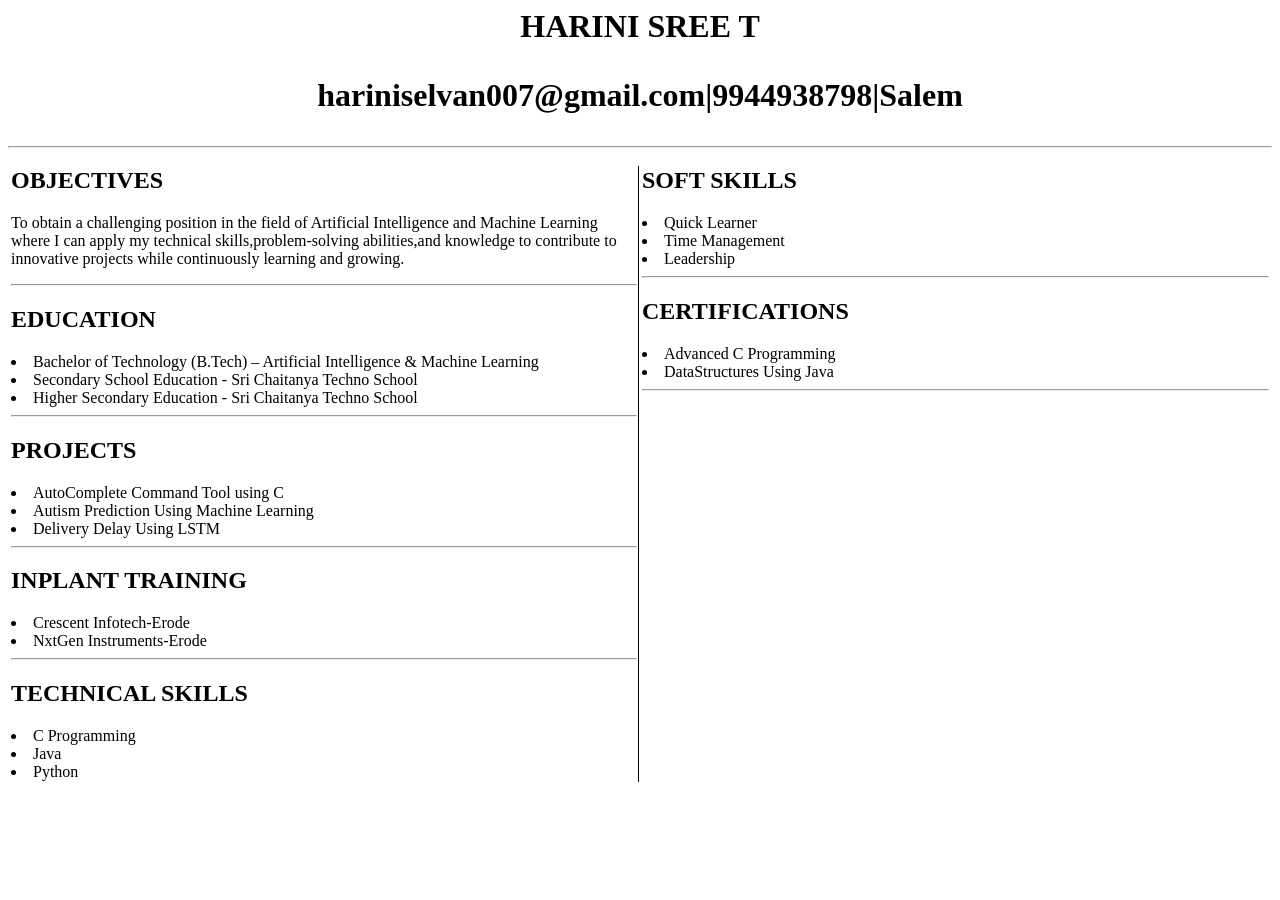
<file: index.html>
<html>
<head>
<title> resume </title>
</head>
<body>
<h1> <center> HARINI SREE T </center> <h1>
<p > <center> hariniselvan007@gmail.com|9944938798|Salem </center></p>

<hr>
<table>
<tr>
<td width="50%" valign="top" style="border-right: 1px solid black;">
<h2> OBJECTIVES </h2>
<div>
<P>To obtain a challenging position in the field of Artificial Intelligence and Machine Learning where I can apply
 my technical skills,problem-solving abilities,and knowledge to contribute to innovative projects while continuously
learning and growing.</P>
<hr>
</div>
<h2> EDUCATION </h2>
<div>
<p><li>Bachelor of Technology (B.Tech) – Artificial Intelligence & Machine Learning </li>
<li>  Secondary School Education - Sri Chaitanya Techno School  </li>
<li>  Higher Secondary Education - Sri Chaitanya Techno School  </li>
<hr>
</div>
<h2> PROJECTS </h2>
<div>
<p>
<li> AutoComplete Command Tool using C  </li>
<li> Autism Prediction Using Machine Learning </li>
<li> Delivery Delay Using LSTM  </li>
<hr>
</div>
<h2> INPLANT TRAINING </h2>
<div>
<li> Crescent Infotech-Erode </li>
<li> NxtGen Instruments-Erode </li>
<hr>
</div>
<h2> TECHNICAL SKILLS </h2>
<div>
<li>  C Programming </li>
<li>  Java </li>
<li>  Python </li>
</td>
<td width="50%" valign="top">
</div>
<h2> SOFT SKILLS </h2>
<div>
<li>Quick Learner</li>
<li>Time Management</li>
<li>Leadership</li>
<hr>
</div>
<h2> CERTIFICATIONS </h2>
<div>
<li> Advanced C Programming </li>
<li> DataStructures Using Java </li>
<hr>
</div>
</td>
</tr>
</table>

</body>
</html>
</file>
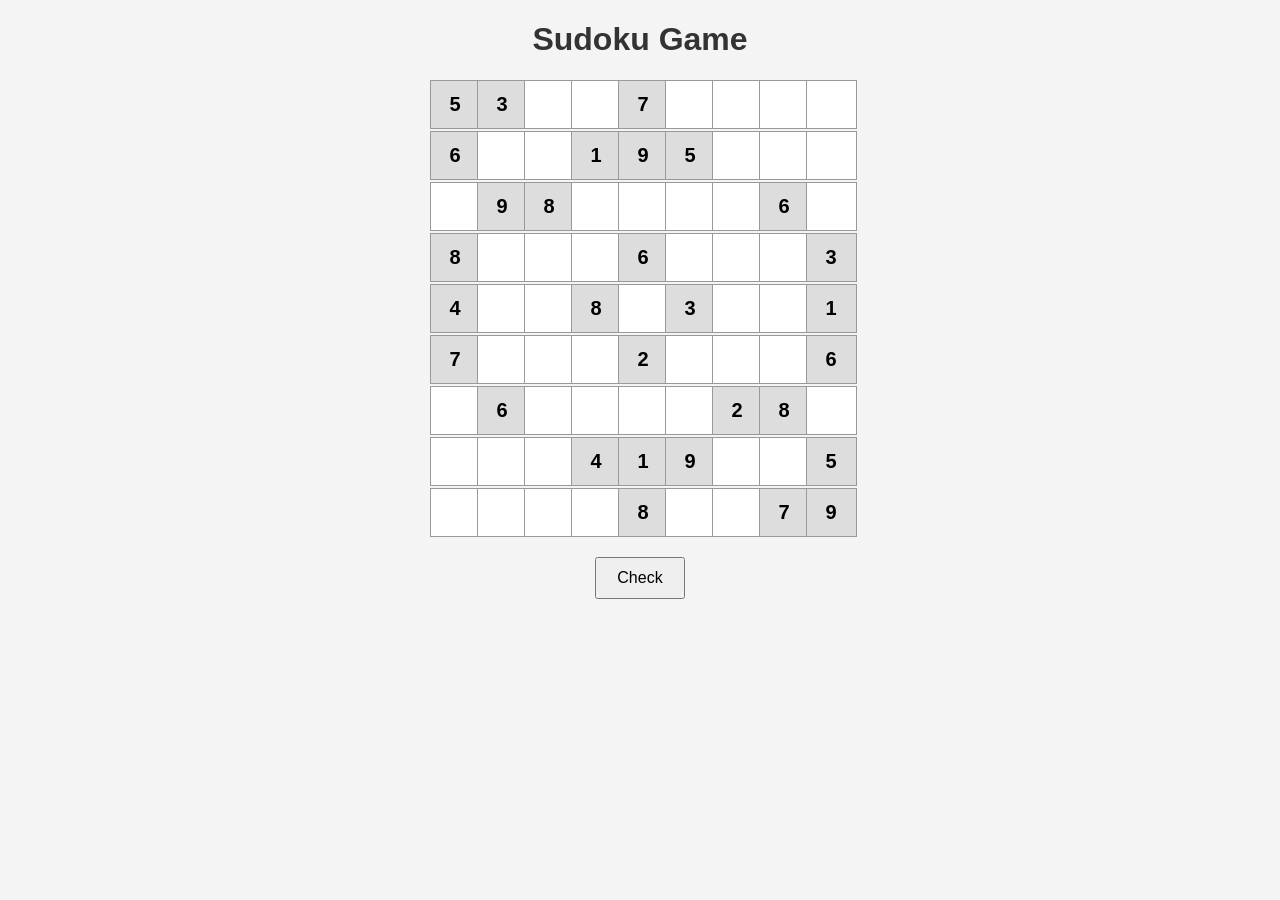
<file: sudoku/index.html>
<!DOCTYPE html>
<html lang="en">
<head>
    <meta charset="UTF-8">
    <meta name="viewport" content="width=device-width, initial-scale=1.0">
    <title>Simple Sudoku</title>
    <link rel="stylesheet" href="style.css">
</head>
<body>

    <h1>Sudoku Game</h1>

    <div id="sudoku-board"></div>

    <button onclick="checkSolution()">Check</button>

    <p id="result"></p>

    <script src="script.js"></script>
</body>
</html>
</file>
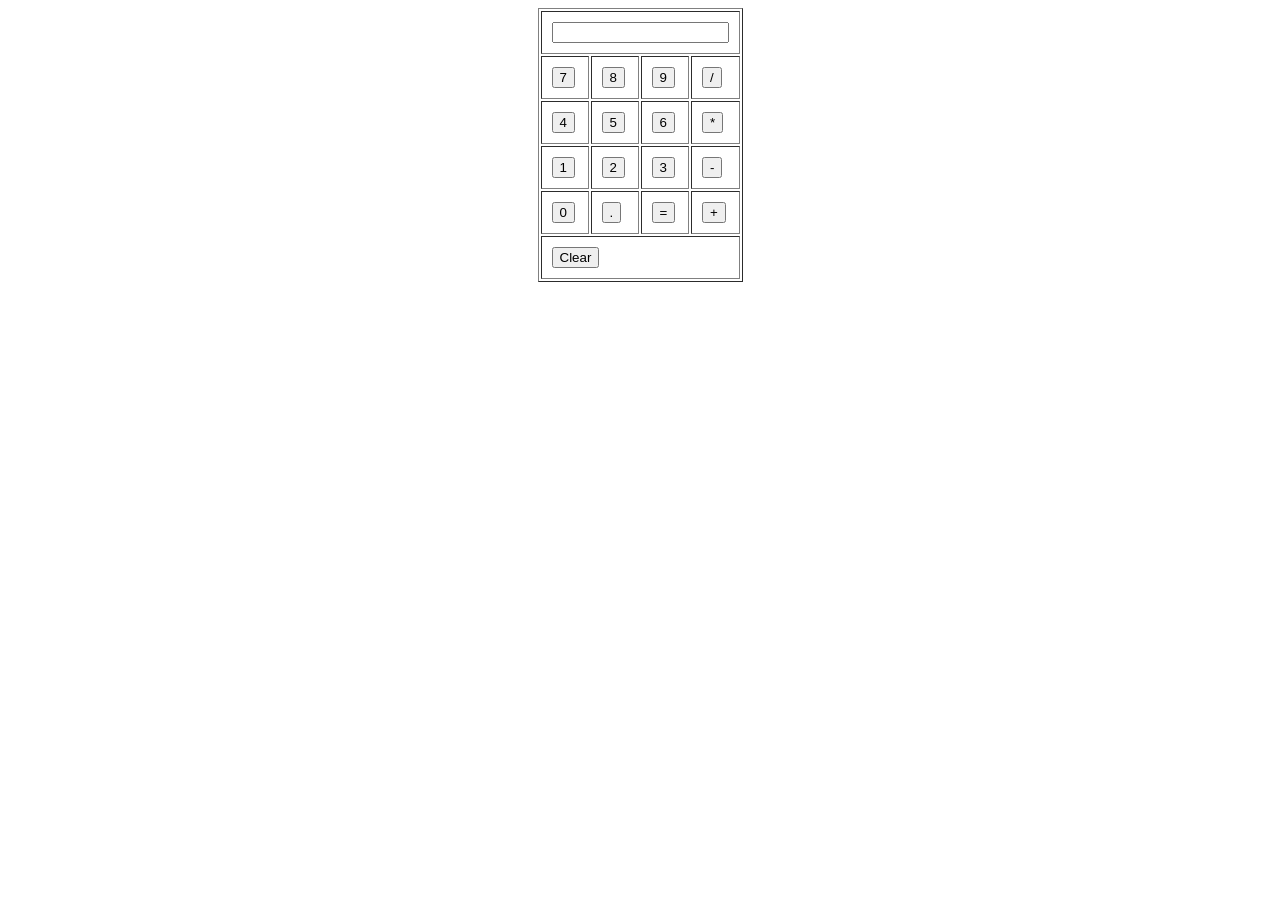
<file: calc.html>
<!DOCTYPE html>
<html>
<head>
    <title>Calculator</title>
</head>
<body>

<center>
<table border="1" cellpadding="10">

<tr>
    <td colspan="4">
        <input type="text" id="display">
    </td>
</tr>

<tr>
    <td><button onclick="addValue('7')">7</button></td>
    <td><button onclick="addValue('8')">8</button></td>
    <td><button onclick="addValue('9')">9</button></td>
    <td><button onclick="addValue('/')">/</button></td>
</tr>

<tr>
    <td><button onclick="addValue('4')">4</button></td>
    <td><button onclick="addValue('5')">5</button></td>
    <td><button onclick="addValue('6')">6</button></td>
    <td><button onclick="addValue('*')">*</button></td>
</tr>

<tr>
    <td><button onclick="addValue('1')">1</button></td>
    <td><button onclick="addValue('2')">2</button></td>
    <td><button onclick="addValue('3')">3</button></td>
    <td><button onclick="addValue('-')">-</button></td>
</tr>

<tr>
    <td><button onclick="addValue('0')">0</button></td>
    <td><button onclick="addValue('.')">.</button></td>
    <td><button onclick="calculate()">=</button></td>
    <td><button onclick="addValue('+')">+</button></td>
</tr>

<tr>
    <td colspan="4">
        <button onclick="clearDisplay()">Clear</button>
    </td>
</tr>

</table>
</center>

<script>
function addValue(value)
{
    document.getElementById("display").value += value;
}

function calculate()
{
    document.getElementById("display").value =
    eval(document.getElementById("display").value);
}

function clearDisplay()
{
    document.getElementById("display").value = "";
}
</script>

</body>
</html>
</file>
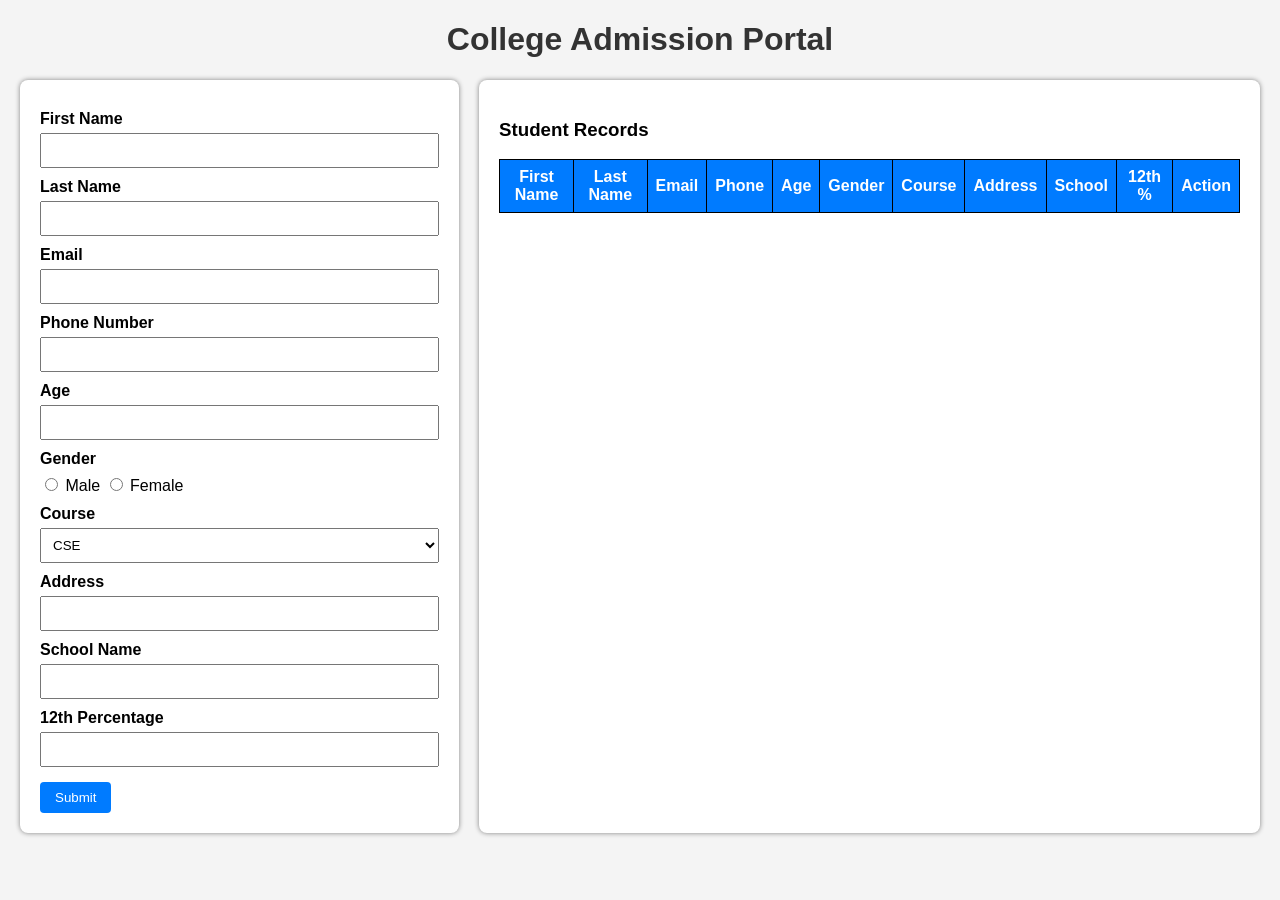
<file: dt.html>
<!DOCTYPE html>
<html>
<head>
    <title>College Admission Portal</title>

    <style>
        body{
            font-family: Arial, sans-serif;
            margin: 20px;
            background-color: #f4f4f4;
        }

        h1{
            text-align: center;
            color: #333;
        }

        .container{
            display: flex;
            gap: 20px;
        }

        .form-section{
            width: 35%;
            padding: 20px;
            background: white;
            border-radius: 8px;
            box-shadow: 0px 0px 5px gray;
        }

        .table-section{
            width: 65%;
            padding: 20px;
            background: white;
            border-radius: 8px;
            box-shadow: 0px 0px 5px gray;
            overflow-x: auto;
        }

        label{
            display: block;
            margin-top: 10px;
            font-weight: bold;
        }

        input, select{
            width: 100%;
            padding: 8px;
            margin-top: 5px;
            box-sizing: border-box;
        }

        .gender{
            width: auto;
            margin-top: 10px;
        }

        button{
            margin-top: 15px;
            padding: 8px 15px;
            cursor: pointer;
            border: none;
            border-radius: 4px;
            background-color: #007bff;
            color: white;
        }

        button:hover{
            background-color: #0056b3;
        }

        table{
            width: 100%;
            border-collapse: collapse;
        }

        th, td{
            border: 1px solid black;
            padding: 8px;
            text-align: center;
        }

        th{
            background-color: #007bff;
            color: white;
        }

        .edit-btn{
            background-color: orange;
            color: white;
            margin-right: 5px;
        }

        .delete-btn{
            background-color: red;
            color: white;
        }
    </style>
</head>

<body>

<h1>College Admission Portal</h1>

<div class="container">

    <div class="form-section">

        <label>First Name</label>
        <input type="text" id="fname">

        <label>Last Name</label>
        <input type="text" id="lname">

        <label>Email</label>
        <input type="email" id="email">

        <label>Phone Number</label>
        <input type="number" id="phone">

        <label>Age</label>
        <input type="number" id="age">

        <label>Gender</label>
        <input type="radio" name="gender" value="Male" class="gender"> Male
        <input type="radio" name="gender" value="Female" class="gender"> Female

        <label>Course</label>
        <select id="course">
            <option>CSE</option>
            <option>ECE</option>
            <option>EEE</option>
            <option>IT</option>
        </select>

        <label>Address</label>
        <input type="text" id="address">

        <label>School Name</label>
        <input type="text" id="school">

        <label>12th Percentage</label>
        <input type="number" id="percentage">

        <button onclick="addData()">Submit</button>

    </div>

    <div class="table-section">

        <h3>Student Records</h3>

        <table id="studentTable">

            <tr>
                <th>First Name</th>
                <th>Last Name</th>
                <th>Email</th>
                <th>Phone</th>
                <th>Age</th>
                <th>Gender</th>
                <th>Course</th>
                <th>Address</th>
                <th>School</th>
                <th>12th %</th>
                <th>Action</th>
            </tr>

        </table>

    </div>

</div>

<script>

function addData()
{
    let genderRadio = document.querySelector('input[name="gender"]:checked');

    if(genderRadio == null)
    {
        alert("Please select gender");
        return;
    }

    let gender = genderRadio.value;

    let table = document.getElementById("studentTable");

    let row = table.insertRow();

    row.insertCell(0).innerHTML = document.getElementById("fname").value;
    row.insertCell(1).innerHTML = document.getElementById("lname").value;
    row.insertCell(2).innerHTML = document.getElementById("email").value;
    row.insertCell(3).innerHTML = document.getElementById("phone").value;
    row.insertCell(4).innerHTML = document.getElementById("age").value;
    row.insertCell(5).innerHTML = gender;
    row.insertCell(6).innerHTML = document.getElementById("course").value;
    row.insertCell(7).innerHTML = document.getElementById("address").value;
    row.insertCell(8).innerHTML = document.getElementById("school").value;
    row.insertCell(9).innerHTML = document.getElementById("percentage").value;

    row.insertCell(10).innerHTML =
    "<button class='edit-btn' onclick='editRow(this)'>Edit</button>" +
    "<button class='delete-btn' onclick='deleteRow(this)'>Delete</button>";

    clearForm();
}

function editRow(button)
{
    let row = button.parentNode.parentNode;

    document.getElementById("fname").value = row.cells[0].innerHTML;
    document.getElementById("lname").value = row.cells[1].innerHTML;
    document.getElementById("email").value = row.cells[2].innerHTML;
    document.getElementById("phone").value = row.cells[3].innerHTML;
    document.getElementById("age").value = row.cells[4].innerHTML;

    let gender = row.cells[5].innerHTML;

    if(gender == "Male")
    {
        document.querySelector('input[value="Male"]').checked = true;
    }
    else
    {
        document.querySelector('input[value="Female"]').checked = true;
    }

    document.getElementById("course").value = row.cells[6].innerHTML;
    document.getElementById("address").value = row.cells[7].innerHTML;
    document.getElementById("school").value = row.cells[8].innerHTML;
    document.getElementById("percentage").value = row.cells[9].innerHTML;

    row.remove();
}

function deleteRow(button)
{
    if(confirm("Are you sure you want to delete this record?"))
    {
        let row = button.parentNode.parentNode;
        row.remove();
    }
}

function clearForm()
{
    document.getElementById("fname").value = "";
    document.getElementById("lname").value = "";
    document.getElementById("email").value = "";
    document.getElementById("phone").value = "";
    document.getElementById("age").value = "";
    document.getElementById("address").value = "";
    document.getElementById("school").value = "";
    document.getElementById("percentage").value = "";
    document.getElementById("course").selectedIndex = 0;

    let radios = document.getElementsByName("gender");

    for(let i = 0; i < radios.length; i++)
    {
        radios[i].checked = false;
    }
}

</script>

</body>
</html>
</file>
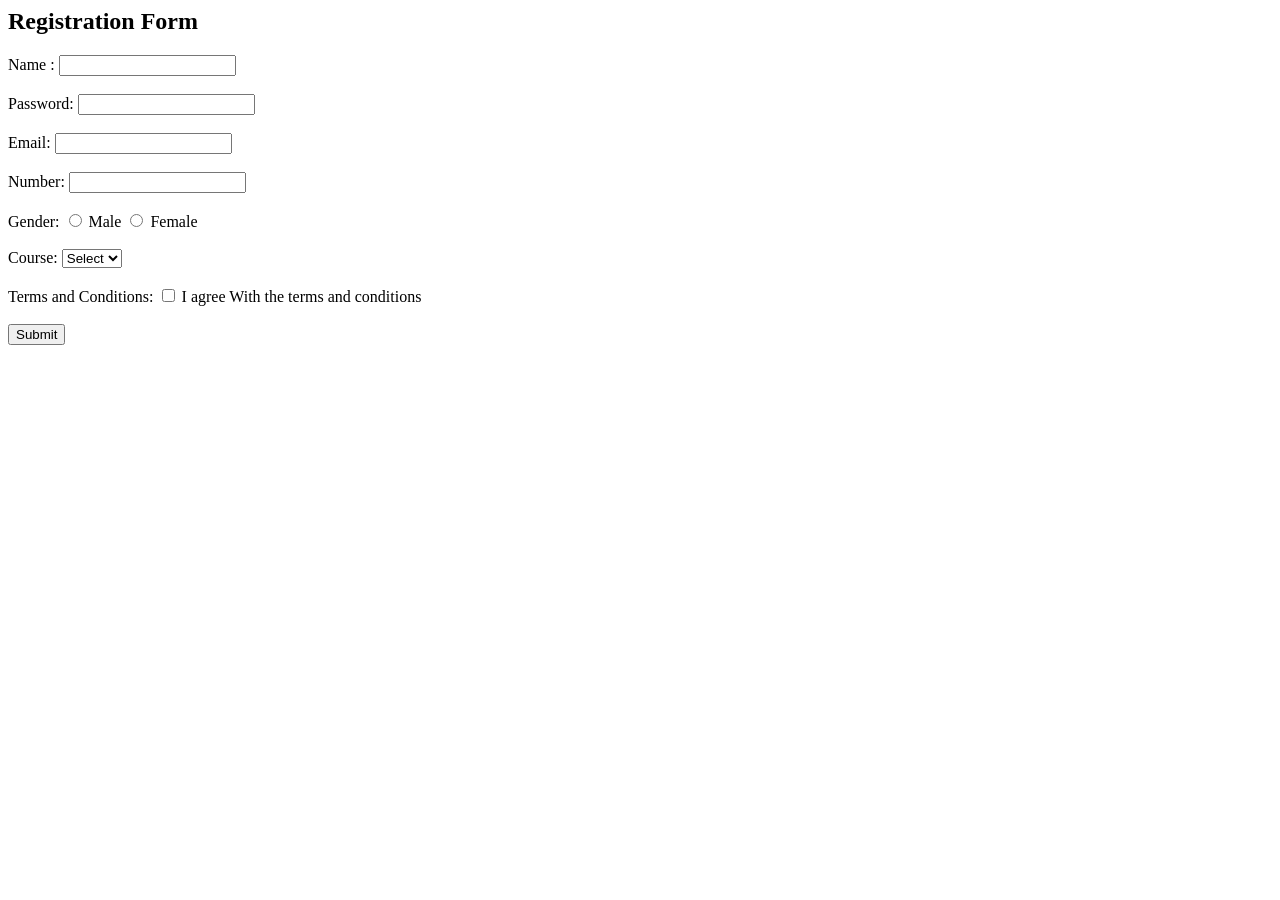
<file: form.html>
<html>
<head>
    <title>Registration Form </title>
</head>
<body>

    <h2>Registration Form</h2>

    Name :
    <input type="text"><br><br>

    Password:
    <input type="password"><br><br>

    Email:
    <input type="email"><br><br>

    Number:
    <input type="number"><br><br>

    Gender:
    <input type="radio" name="gender"> Male
    <input type="radio" name="gender"> Female
    <br><br>

    Course:
    <select>
        <option>Select</option>
        <option>CSE</option>
        <option>ECE</option>
        <option>IT</option>
        <option>EEE</option>
    </select>
    <br><br>

Terms and Conditions:
  <input type="checkbox"> I agree With the terms and conditions
<br><br>

  
    <input type="submit" value="Submit">
   

</body>
</html>
</file>
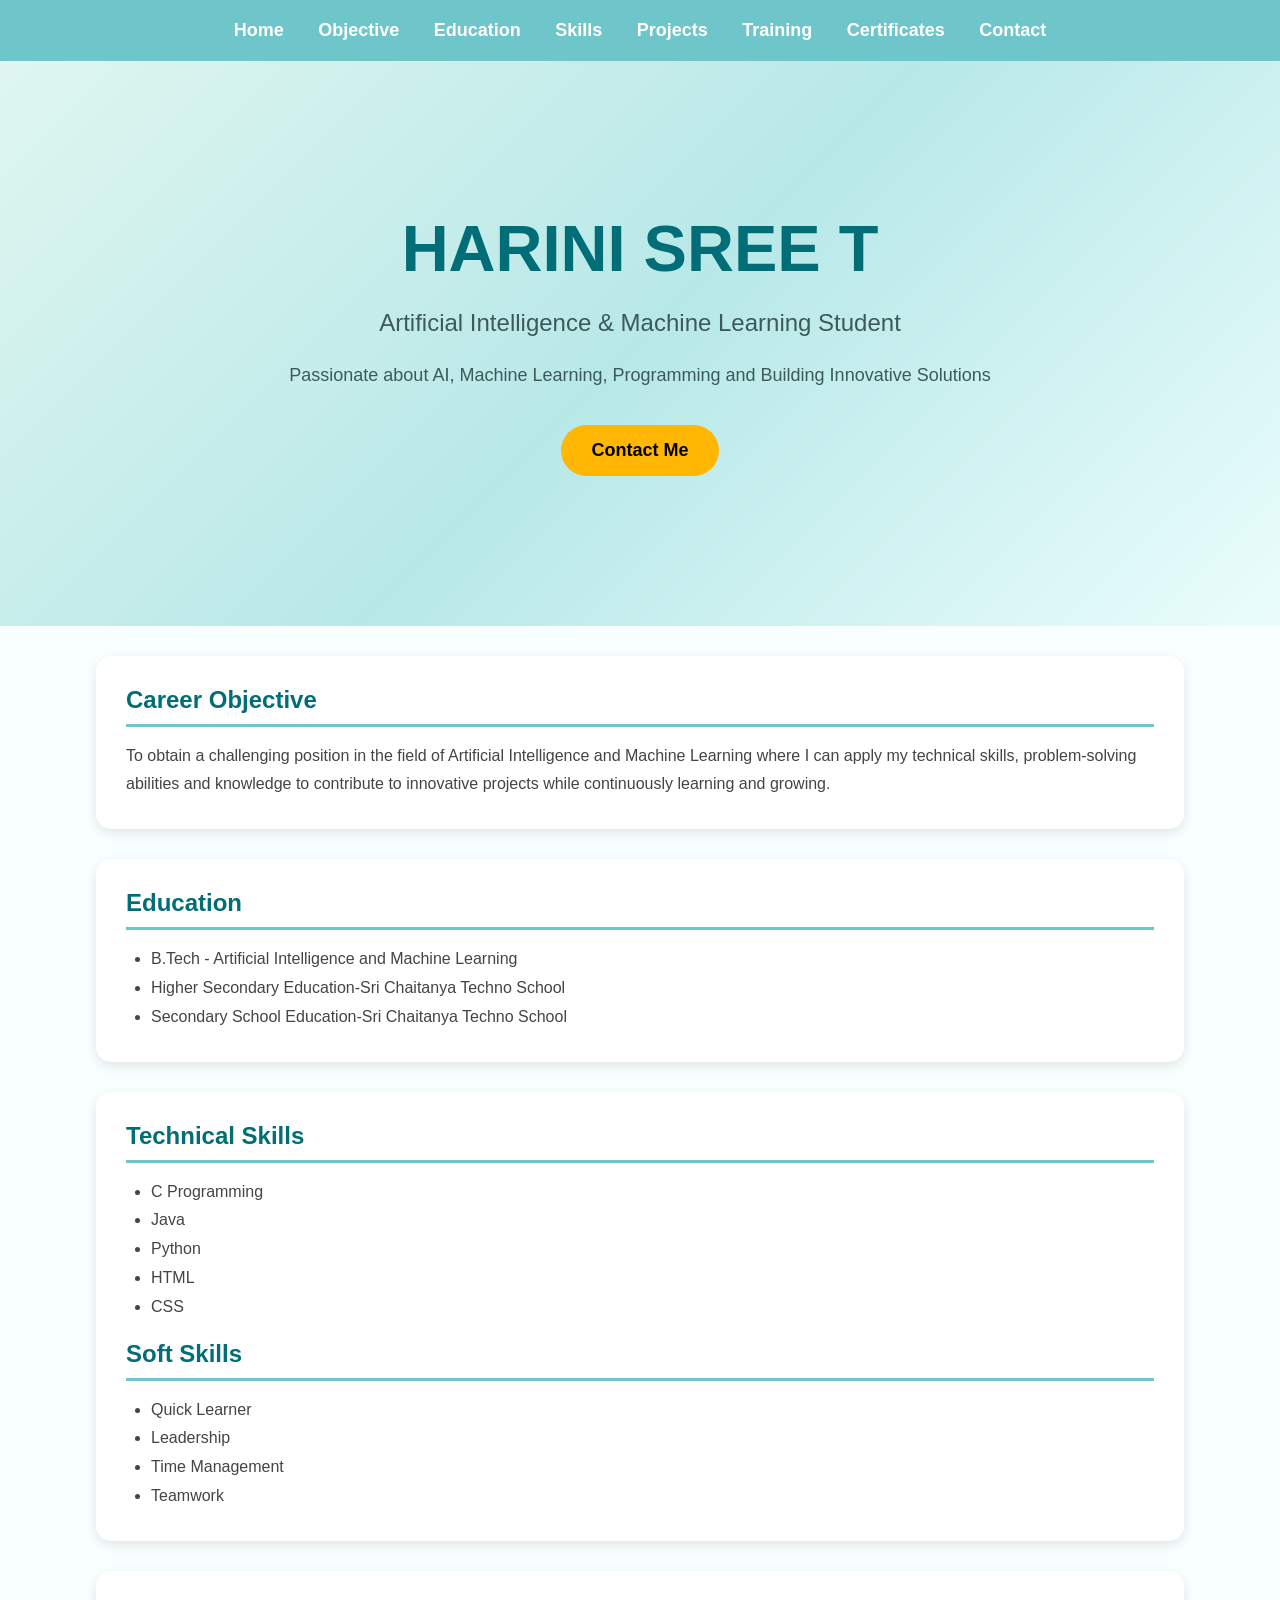
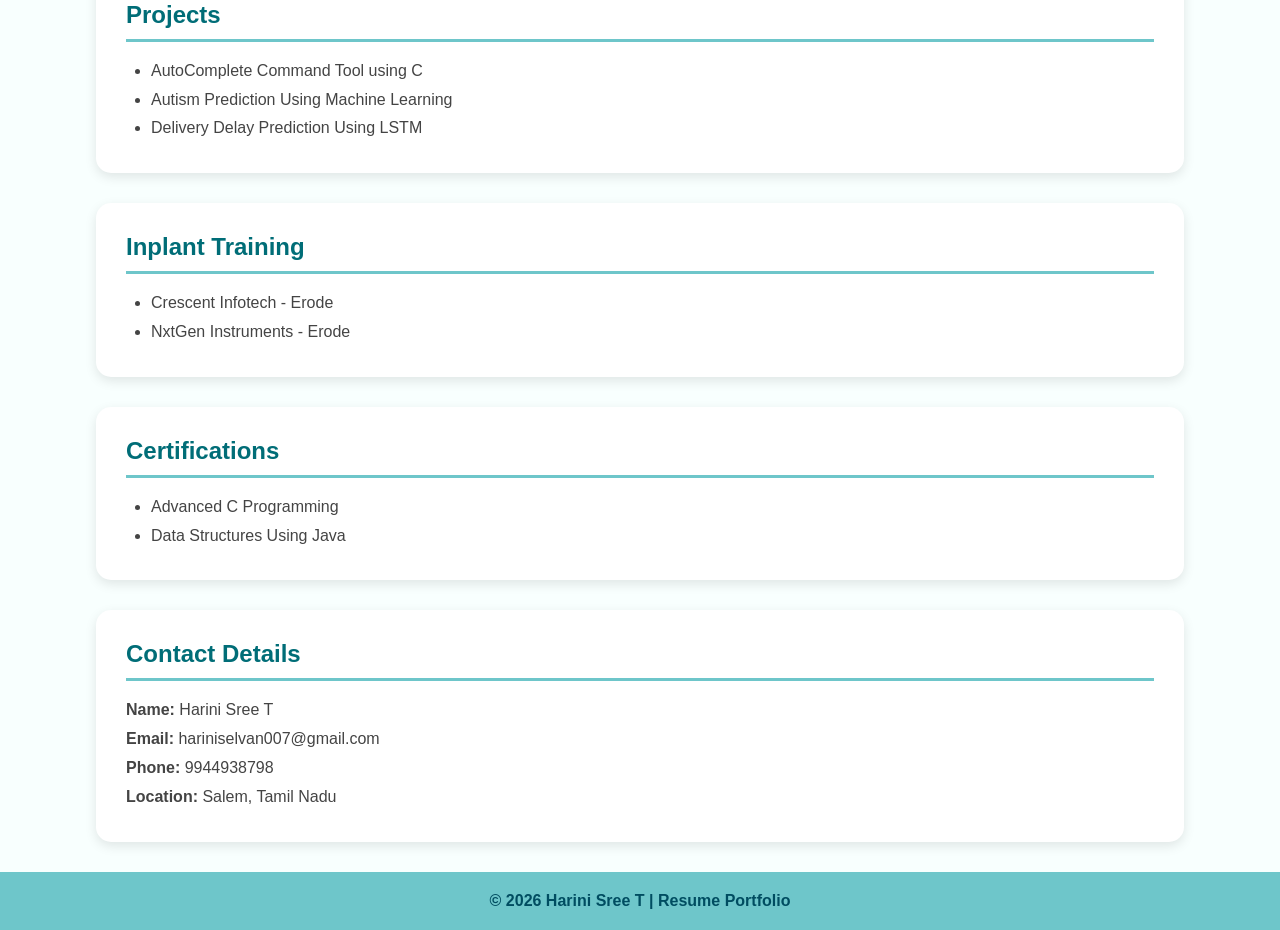
<file: resume.html>
<!DOCTYPE html>
<html>
<head>
    <title>Harini Sree T - Resume</title>

    <style>

        *{
            margin:0;
            padding:0;
            box-sizing:border-box;
            font-family:Arial, sans-serif;
            scroll-behavior:smooth;
        }

        body{
            background-color:#F8FFFE;
        }

        /* Navigation Bar */

        .navbar{
            background-color:#6EC6CA;
            padding:20px;
            text-align:center;
            position:sticky;
            top:0;
            z-index:1000;
        }

        .navbar a{
            color:white;
            text-decoration:none;
            margin:15px;
            font-size:18px;
            font-weight:bold;
        }

        .navbar a:hover{
            color:#004D61;
        }

        /* Home Section */

        .home{
            background:linear-gradient(135deg,#DFF6F0,#B8E8E8,#EAFDFC);
            text-align:center;
            padding:150px 50px;
        }

        .home h1{
            font-size:65px;
            color:#006D77;
            margin-bottom:15px;
        }

        .home p{
            font-size:24px;
            color:#3D5A5A;
            margin-bottom:15px;
        }

        .button{
            display:inline-block;
            background-color:#FFB703;
            color:black;
            text-decoration:none;
            padding:15px 30px;
            border-radius:30px;
            font-size:18px;
            font-weight:bold;
        }

        .button:hover{
            background-color:#FB8500;
        }

        /* Sections */

        .section{
            width:85%;
            margin:30px auto;
            background:white;
            padding:30px;
            border-radius:15px;
            box-shadow:0 4px 12px rgba(0,0,0,0.1);
        }

        .section h2{
            color:#006D77;
            margin-bottom:15px;
            border-bottom:3px solid #6EC6CA;
            padding-bottom:10px;
        }

        p{
            color:#444;
            line-height:1.8;
        }

        ul{
            padding-left:25px;
        }

        li{
            color:#444;
            line-height:1.8;
        }

        /* Footer */

        .footer{
            background-color:#6EC6CA;
            color:#004D61;
            text-align:center;
            padding:20px;
            margin-top:30px;
            font-weight:bold;
        }

    </style>
</head>

<body>

    <!-- Navigation -->

    <div class="navbar">
        <a href="#home">Home</a>
        <a href="#objective">Objective</a>
        <a href="#education">Education</a>
        <a href="#skills">Skills</a>
        <a href="#projects">Projects</a>
        <a href="#training">Training</a>
        <a href="#certificates">Certificates</a>
        <a href="#contact">Contact</a>
    </div>

    <!-- Home -->

    <section id="home" class="home">
        <h1>HARINI SREE T</h1>

        <p>Artificial Intelligence & Machine Learning Student</p>

        <p style="font-size:18px;">
            Passionate about AI, Machine Learning, Programming and
            Building Innovative Solutions
        </p>

        <br>

        <a href="#contact" class="button">Contact Me</a>
    </section>

    <!-- Objective -->

    <section id="objective" class="section">
        <h2>Career Objective</h2>

        <p>
            To obtain a challenging position in the field of Artificial
            Intelligence and Machine Learning where I can apply my
            technical skills, problem-solving abilities and knowledge
            to contribute to innovative projects while continuously
            learning and growing.
        </p>
    </section>

    <!-- Education -->

    <section id="education" class="section">
        <h2>Education</h2>

        <ul>
            <li>B.Tech - Artificial Intelligence and Machine Learning</li>
            <li>Higher Secondary Education-Sri Chaitanya Techno School</li>
            <li>Secondary School Education-Sri Chaitanya Techno School</li>
        </ul>
    </section>

    <!-- Skills -->

    <section id="skills" class="section">

        <h2>Technical Skills</h2>

        <ul>
            <li>C Programming</li>
            <li>Java</li>
            <li>Python</li>
            <li>HTML</li>
            <li>CSS</li>
        </ul>

        <br>

        <h2>Soft Skills</h2>

        <ul>
            <li>Quick Learner</li>
            <li>Leadership</li>
            <li>Time Management</li>
            <li>Teamwork</li>
        </ul>

    </section>

    <!-- Projects -->

    <section id="projects" class="section">
        <h2>Projects</h2>

        <ul>
            <li>AutoComplete Command Tool using C</li>
            <li>Autism Prediction Using Machine Learning</li>
            <li>Delivery Delay Prediction Using LSTM</li>
        </ul>
    </section>

    <!-- Training -->

    <section id="training" class="section">
        <h2>Inplant Training</h2>

        <ul>
            <li>Crescent Infotech - Erode</li>
            <li>NxtGen Instruments - Erode</li>
        </ul>
    </section>

    <!-- Certificates -->

    <section id="certificates" class="section">
        <h2>Certifications</h2>

        <ul>
            <li>Advanced C Programming</li>
            <li>Data Structures Using Java</li>
        </ul>
    </section>

    <!-- Contact -->

    <section id="contact" class="section">
        <h2>Contact Details</h2>

        <p><b>Name:</b> Harini Sree T</p>
        <p><b>Email:</b> hariniselvan007@gmail.com</p>
        <p><b>Phone:</b> 9944938798</p>
        <p><b>Location:</b> Salem, Tamil Nadu</p>
    </section>

    <!-- Footer -->

    <div class="footer">
        © 2026 Harini Sree T | Resume Portfolio
    </div>

</body>
</html>
</file>
<file: sudoku/style.css>
body {
    font-family: Arial, sans-serif;
    text-align: center;
    background: #f4f4f4;
}

h1 {
    color: #333;
}

#sudoku-board {
    display: grid;
    grid-template-columns: repeat(9, 45px);
    gap: 2px;
    justify-content: center;
    margin: 20px auto;
}

input {
    width: 45px;
    height: 45px;
    text-align: center;
    font-size: 20px;
    border: 1px solid #999;
}

input:disabled {
    background: #ddd;
    font-weight: bold;
    color: black;
}

button {
    padding: 10px 20px;
    font-size: 16px;
    cursor: pointer;
}

#result {
    margin-top: 15px;
    font-size: 18px;
    font-weight: bold;
}
</file>
